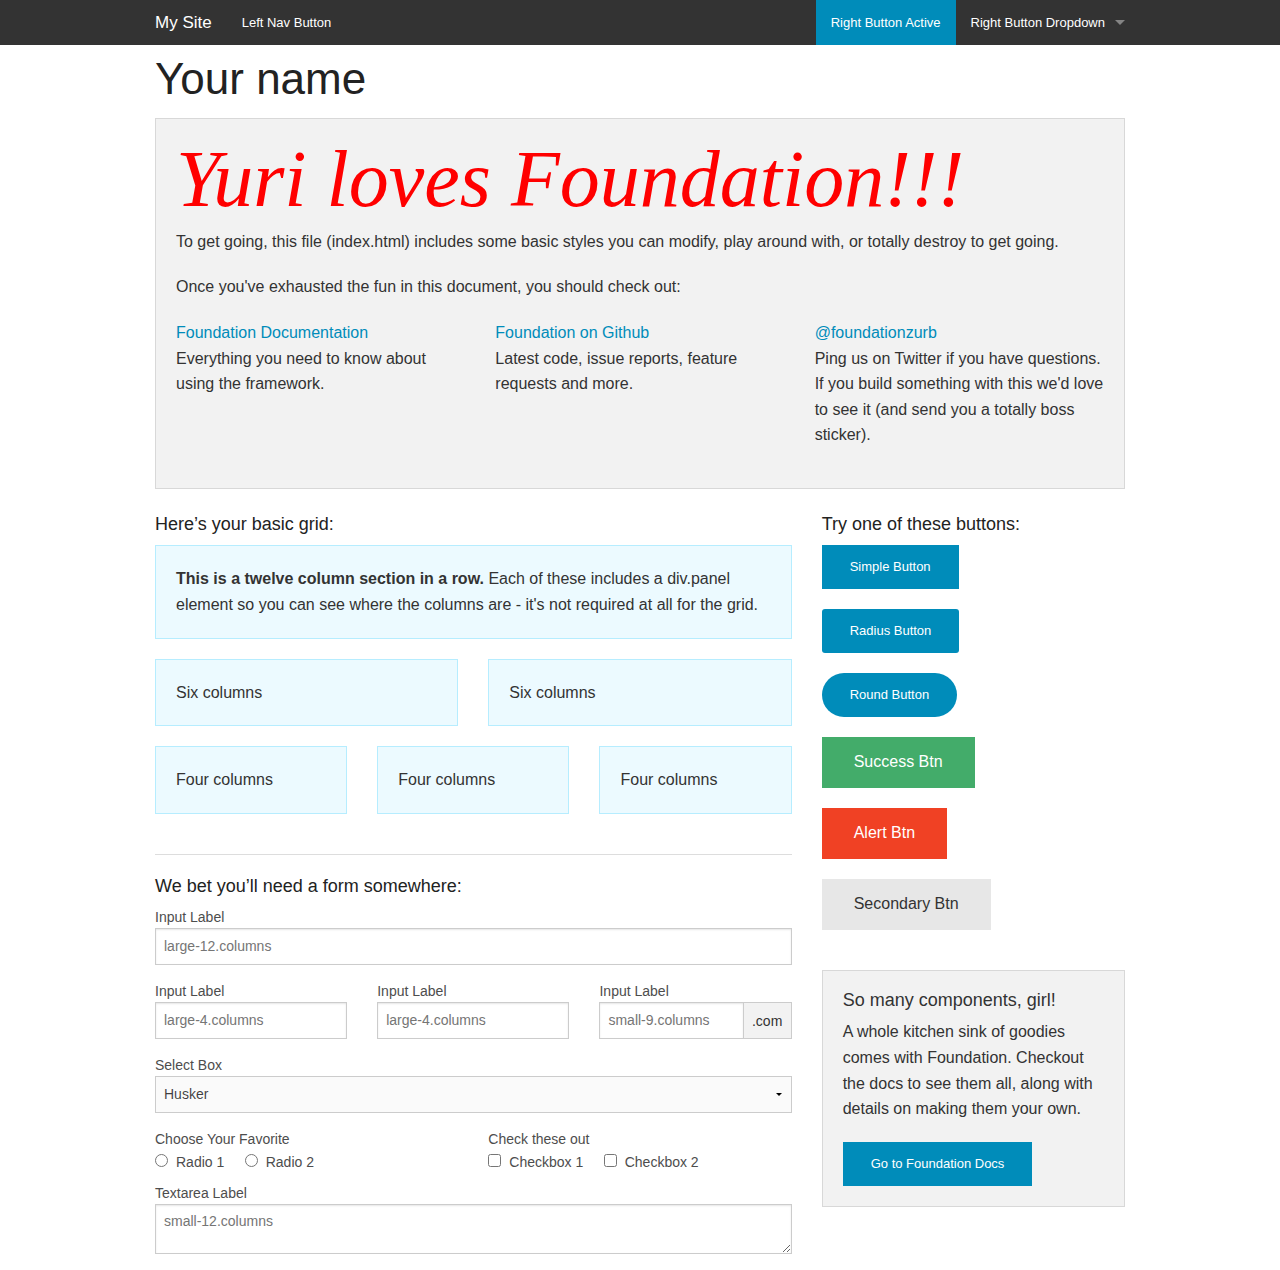
<file: index.html>
<!doctype html>
<html class="no-js" lang="en">
  <head>
    <meta charset="utf-8" />
    <meta name="viewport" content="width=device-width, initial-scale=1.0" />
    <title>Foundation | Welcome</title>
    <link rel="stylesheet" href="css/foundation.css" />
    <link rel="stylesheet" href="css/style.css" />
    <script src="js/vendor/modernizr.js"></script>
  </head>

  <body>
    <!-- topbar -->
    <div class="fixed contain-to-grid">
      <nav class="top-bar" data-topbar role="navigation">
        <ul class="title-area">
          <li class="name">
            <h1><a href="#">My Site</a></h1>
          </li>
           <!-- Remove the class "menu-icon" to get rid of menu icon. Take out "Menu" to just have icon alone -->
          <li class="toggle-topbar menu-icon"><a href="#"><span>Menu</span></a></li>
        </ul>

        <section class="top-bar-section">
          <!-- Right Nav Section -->
          <ul class="right">
            <li class="active"><a href="#">Right Button Active</a></li>
            <li class="has-dropdown">
              <a href="#">Right Button Dropdown</a>
              <ul class="dropdown">
                <li><a href="#">First link in dropdown</a></li>
                <li class="active"><a href="#">Active link in dropdown</a></li>
              </ul>
            </li>
          </ul>

          <!-- Left Nav Section -->
          <ul class="left">
            <li><a href="#">Left Nav Button</a></li>
          </ul>
        </section>
      </nav>
    </div>

    <!-- headline -->
    <div class="row">
      <div class="large-12 columns">
        <h1>Your name</h1>
      </div>
    </div>

    <!-- intro box -->
    <div class="row">
      <div class="large-12 columns">
      	<div class="panel">
          <h3 class="yuri">Yuri loves Foundation!!! </h3>
          <p>To get going, this file (index.html) includes some basic styles you can modify, play around with, or totally destroy to get going.</p>
          <p>Once you've exhausted the fun in this document, you should check out:</p>
          <div class="row">
          	<div class="large-4 medium-4 columns">
        	<p><a href="http://foundation.zurb.com/docs">Foundation Documentation</a><br />Everything you need to know about using the framework.</p>
	    	</div>
	        	<div class="large-4 medium-4 columns">
	        		<p><a href="http://github.com/zurb/foundation">Foundation on Github</a><br />Latest code, issue reports, feature requests and more.</p>
	        	</div>
	        	<div class="large-4 medium-4 columns">
	        		<p><a href="http://twitter.com/foundationzurb">@foundationzurb</a><br />Ping us on Twitter if you have questions. If you build something with this we'd love to see it (and send you a totally boss sticker).</p>
	        	</div>
					</div>
      	</div>
      </div>
    </div>

    <div class="row">
      <div class="large-8 medium-8 columns">
        <h5>Here&rsquo;s your basic grid:</h5>
        <!-- Grid Example -->

        <div class="row">
          <div class="large-12 columns">
            <div class="callout panel">
              <p><strong>This is a twelve column section in a row.</strong> Each of these includes a div.panel element so you can see where the columns are - it's not required at all for the grid.</p>
            </div>
          </div>
        </div>
        <div class="row">
          <div class="large-6 medium-6 columns">
            <div class="callout panel">
              <p>Six columns</p>
            </div>
          </div>
          <div class="large-6 medium-6 columns">
            <div class="callout panel">
              <p>Six columns</p>
            </div>
          </div>
        </div>
        <div class="row">
          <div class="large-4 medium-4 small-4 columns">
            <div class="callout panel">
              <p>Four columns</p>
            </div>
          </div>
          <div class="large-4 medium-4 small-4 columns">
            <div class="callout panel">
              <p>Four columns</p>
            </div>
          </div>
          <div class="large-4 medium-4 small-4 columns">
            <div class="callout panel">
              <p>Four columns</p>
            </div>
          </div>
        </div>

        <hr />

        <h5>We bet you&rsquo;ll need a form somewhere:</h5>
        <form>
				  <div class="row">
				    <div class="large-12 columns">
				      <label>Input Label</label>
				      <input type="text" placeholder="large-12.columns" />
				    </div>
				  </div>
				  <div class="row">
				    <div class="large-4 medium-4 columns">
				      <label>Input Label</label>
				      <input type="text" placeholder="large-4.columns" />
				    </div>
				    <div class="large-4 medium-4 columns">
				      <label>Input Label</label>
				      <input type="text" placeholder="large-4.columns" />
				    </div>
				    <div class="large-4 medium-4 columns">
				      <div class="row collapse">
				        <label>Input Label</label>
				        <div class="small-9 columns">
				          <input type="text" placeholder="small-9.columns" />
				        </div>
				        <div class="small-3 columns">
				          <span class="postfix">.com</span>
				        </div>
				      </div>
				    </div>
				  </div>
				  <div class="row">
				    <div class="large-12 columns">
				      <label>Select Box</label>
				      <select>
				        <option value="husker">Husker</option>
				        <option value="starbuck">Starbuck</option>
				        <option value="hotdog">Hot Dog</option>
				        <option value="apollo">Apollo</option>
				      </select>
				    </div>
				  </div>
				  <div class="row">
				    <div class="large-6 medium-6 columns">
				      <label>Choose Your Favorite</label>
				      <input type="radio" name="pokemon" value="Red" id="pokemonRed"><label for="pokemonRed">Radio 1</label>
				      <input type="radio" name="pokemon" value="Blue" id="pokemonBlue"><label for="pokemonBlue">Radio 2</label>
				    </div>
				    <div class="large-6 medium-6 columns">
				      <label>Check these out</label>
				      <input id="checkbox1" type="checkbox"><label for="checkbox1">Checkbox 1</label>
				      <input id="checkbox2" type="checkbox"><label for="checkbox2">Checkbox 2</label>
				    </div>
				  </div>
				  <div class="row">
				    <div class="large-12 columns">
				      <label>Textarea Label</label>
				      <textarea placeholder="small-12.columns"></textarea>
				    </div>
				  </div>
				</form>
      </div>

      <div class="large-4 medium-4 columns">
			  <h5>Try one of these buttons:</h5>
			  <p><a href="#" class="small button">Simple Button</a><br/>
        <a href="#" class="small radius button">Radius Button</a><br/>
        <a href="#" class="small round button">Round Button</a><br/>
        <a href="#" class="medium success button">Success Btn</a><br/>
        <a href="#" class="medium alert button">Alert Btn</a><br/>
        <a href="#" class="medium secondary button">Secondary Btn</a></p>
				<div class="panel">
        	<h5>So many components, girl!</h5>
        	<p>A whole kitchen sink of goodies comes with Foundation. Checkout the docs to see them all, along with details on making them your own.</p>
        	<a href="http://foundation.zurb.com/docs/" class="small button">Go to Foundation Docs</a>
        </div>
      </div>
    </div>

    <script src="js/vendor/jquery.js"></script>
    <script src="js/foundation.min.js"></script>
    <script>
      $(document).foundation();
    </script>
  </body>
</html>
</file>
<file: css/style.css>
.panel .yuri {
  font-size: 5em;
  font-family: "Comic Sans MS", serif;
  font-style: italic;
  color: red;
}

@media only screen and (max-width: 40em) {
  body { background-color: red; }

  .panel .yuri {
    color: blue;
  }
}
</file>
